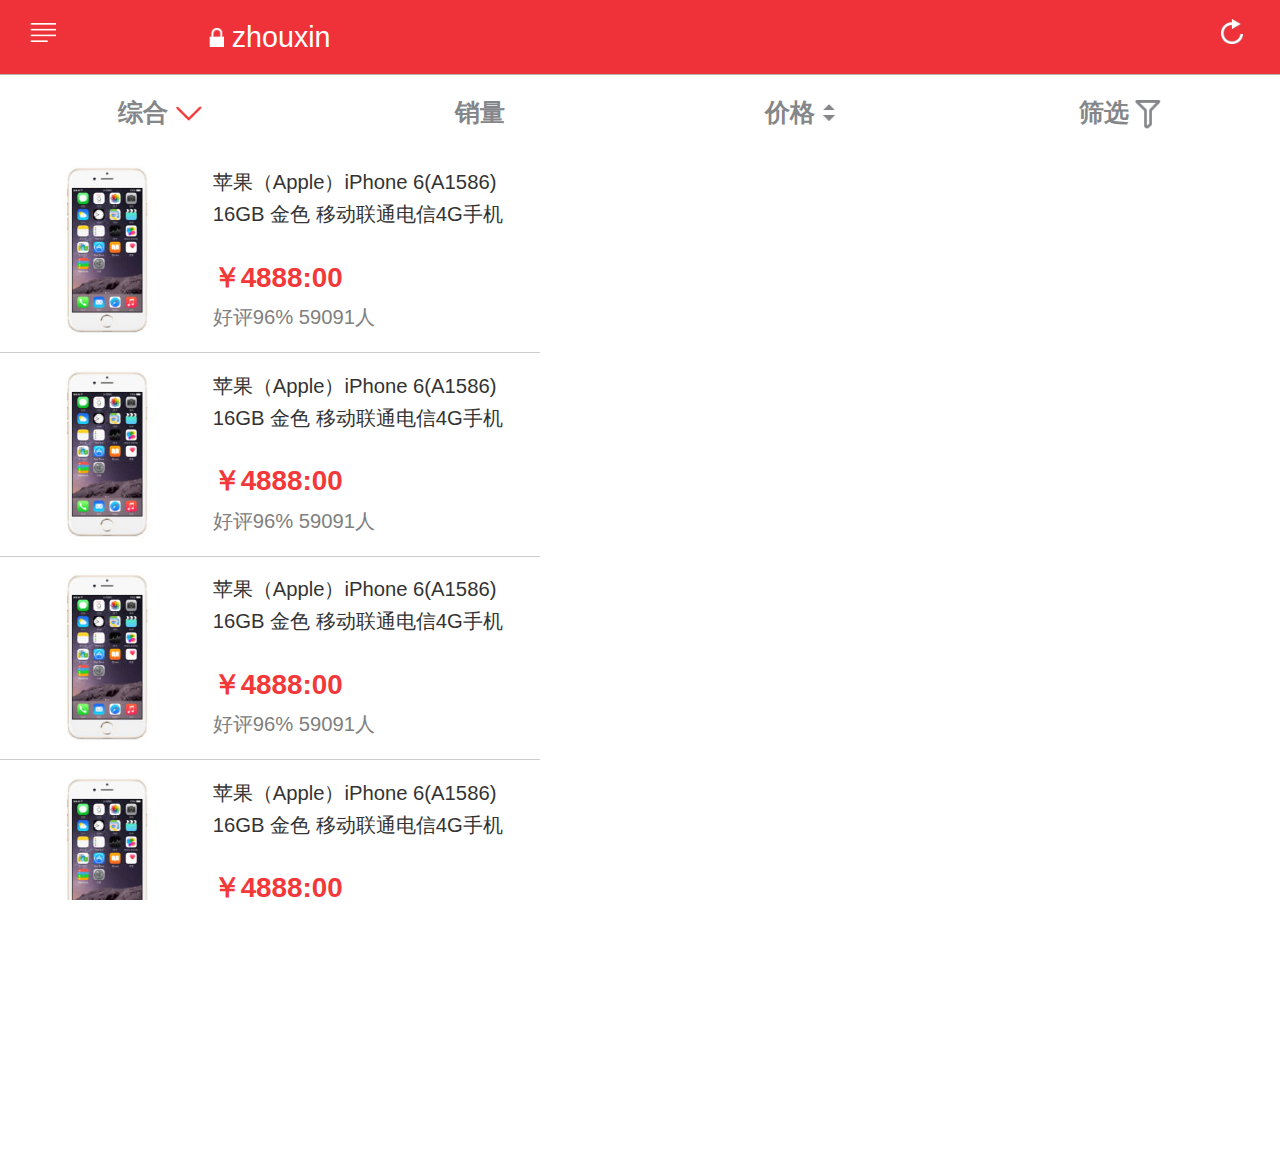
<file: index.html>
<!doctype html>
<html lang="en">
<head>
	<meta charset="UTF-8">
	<title>Document</title>
	<meta />
	<meta name="viewport" content="width=device-width,initial-scale=1,minimum-scale=1,maximum-scale=1,user-scalable=no" />
	<script type="text/javascript">
	/*
		var pixe = 1/window.devicePixelRatio;
		document.write('<meta name="viewport" content="width=device-width,initial-scale='+pixe+', minimum-scale='+pixe+', maximum-scale='+pixe+'">');
	
		var html  = document.getElementsByTagName('html')[0];
		var htmlW = html.getBoundingClientRect().width;
	
		//html.style.background = 'red';
		html.style.fontSize = htmlW/10 +'px';
	*/
			fnsrcll();
			function fnsrcll(){
				var html  = document.getElementsByTagName('html')[0];
				var htmlW = html.getBoundingClientRect().width;
				
				//html.style.width = 540+'px';
				htmlW = htmlW>540 ? 540 : htmlW;
				html.style.width = htmlW+'px';
				html.style.fontSize = htmlW/10 +'px';
			}
			window.addEventListener('resize',fnsrcll,false);  //窗口变化时调整htmlW大小
	//alert(window.screen.availWidth)
	</script>
	<link type="text/css" rel="stylesheet/less" href="css/style.less"/>
	<link rel="stylesheet" type="text/css" href="css/style.css">
	<!--<link rel="stylesheet" type="text/css" href="css/index.css">-->
</head>
<body>
	<header>
		<div  class="header_top clear">
			<div class="option_left"></div>
			<div class="suo_center"><img src="images/ion_suo.png" alt=""> zhouxin</div>
			<div class="headre_right"></div>			
		</div>
		<nav>
			<ul class="clear">
				<li class="nav_zh">综合</li>
				<li>销量</li>
				<li>价格</li>
				<li>筛选</li>
			</ul>
		</nav>
	</header>
	<ul class="main">
		<li class="clear">
			<a href="#">
				<img src="images/iphone.jpg"/>
				<section>
					<p>苹果（Apple）iPhone 6(A1586) 16GB 金色 移动联通电信4G手机</p>
					<strong>￥4888:00</strong>
					<span>好评96% 59091人</span>
				</section>
			</a>
		</li>
		<li class="clear">
			<a href="#">
				<img src="images/iphone.jpg"/>
				<section>
					<p>苹果（Apple）iPhone 6(A1586) 16GB 金色 移动联通电信4G手机</p>
					<strong>￥4888:00</strong>
					<span>好评96% 59091人</span>
				</section>
			</a>
		</li>
		<li class="clear">
			<a href="#">
				<img src="images/iphone.jpg"/>
				<section>
					<p>苹果（Apple）iPhone 6(A1586) 16GB 金色 移动联通电信4G手机</p>
					<strong>￥4888:00</strong>
					<span>好评96% 59091人</span>
				</section>
			</a>
		</li>		
		<li class="clear">
			<a href="#">
				<img src="images/iphone.jpg"/>
				<section>
					<p>苹果（Apple）iPhone 6(A1586) 16GB 金色 移动联通电信4G手机</p>
					<strong>￥4888:00</strong>
					<span>好评96% 59091人</span>
				</section>
			</a>
		</li>		
		<li class="clear">
			<a href="#">
				<img src="images/iphone.jpg"/>
				<section>
					<p>苹果（Apple）iPhone 6(A1586) 16GB 金色 移动联通电信4G手机</p>
					<strong>￥4888:00</strong>
					<span>好评96% 59091人</span>
				</section>
			</a>
		</li>		
		
	</ul>
</body>
</html>
</file>
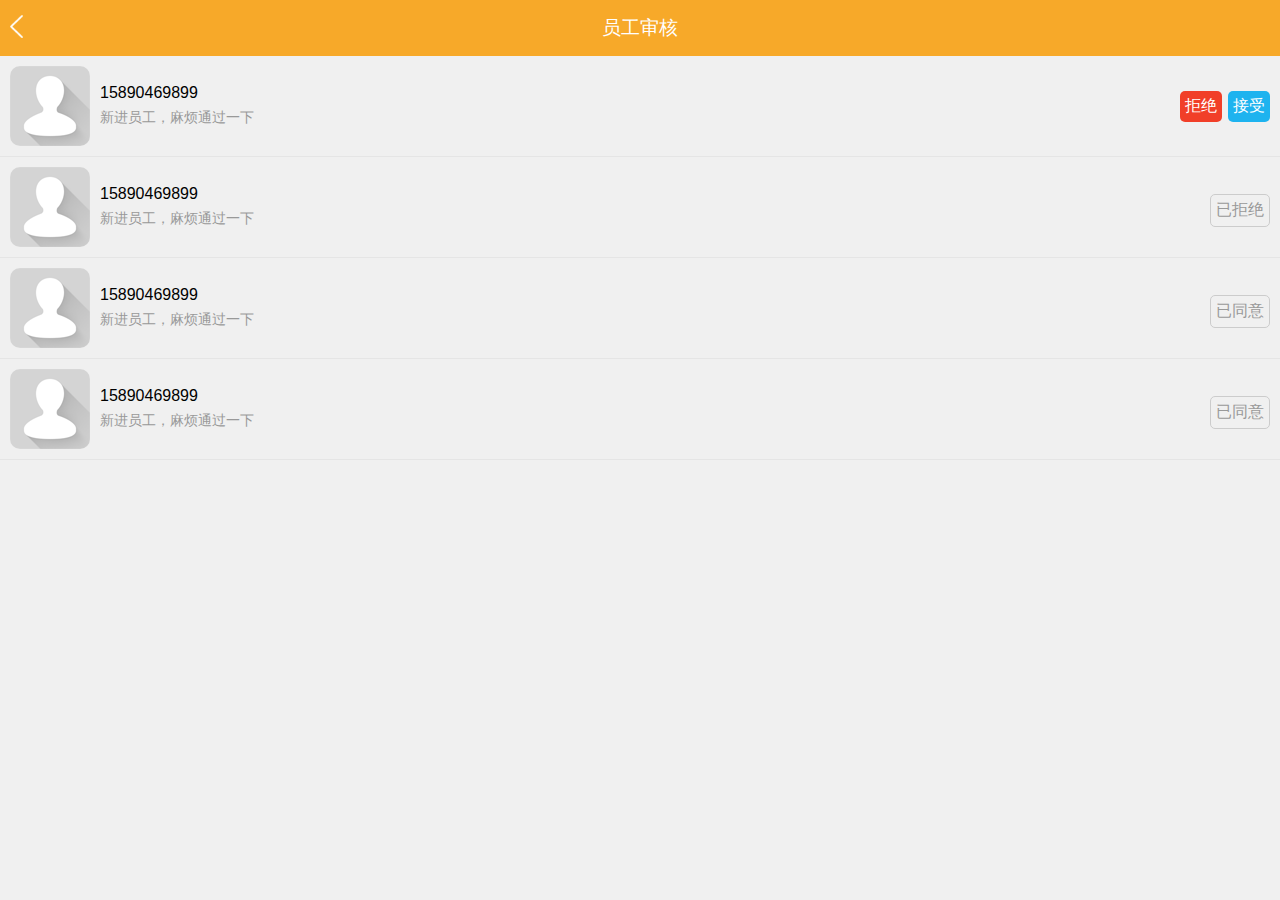
<file: company/check-member.html>
<!DOCTYPE html>
<html lang="en">
<head>
	<meta charset="UTF-8">
	<meta content="width=device-width, initial-scale=1.0, maximum-scale=1.0, minimum-scale=1.0, user-scalable=0" name="viewport" >
	<meta content="telephone=no" name="format-detection" />
	<meta content="email=no" name="format-detection" />
	<meta name="apple-mobile-web-app-capable" content="yes" />
	<title>员工审核</title>
	<link rel="stylesheet" href="css/resetcss.css">
	<link rel="stylesheet" href="css/check-member.css">
	<script src="js/jquery.js"></script>
</head>
<body>
	
	<!-- 顶栏 -->
	<div class="manage-head">
		<div class="content">
			<a class="goback" href=""></a>
			<h2>员工审核</h2>
		</div>
	</div>
	<!-- 顶栏 end-->
	<div class="nothing">暂无员工申请信息</div>
	<!-- 内容主体 -->
	<div class="member-list">
		<ul>
			<li>
				<dl>
					<dt><img src="img/head1.png" alt=""></dt>
					<dd><p>15890469899</p><span>新进员工，麻烦通过一下</span></dd>
				</dl>
				<div class="choise">
					<a class="refuse" href="javascript:;">拒绝</a>
					<a class="agree" href="javascript:;">接受</a>
				</div>
			</li>
			<li>
				<dl>
					<dt><img src="img/head1.png" alt=""></dt>
					<dd><p>15890469899</p><span>新进员工，麻烦通过一下</span></dd>
				</dl>
				<div class="checked">已拒绝</div>
			</li>
			<li>
				<dl>
					<dt><img src="img/head1.png" alt=""></dt>
					<dd><p>15890469899</p><span>新进员工，麻烦通过一下</span></dd>
				</dl>
				<div class="checked">已同意</div>
			</li>
			<li>
				<dl>
					<dt><img src="img/head1.png" alt=""></dt>
					<dd><p>15890469899</p><span>新进员工，麻烦通过一下</span></dd>
				</dl>
				<div class="checked">已同意</div>
			</li>
		</ul>
	</div>
	<!-- 内容主体 end-->
	<script>
		//返回
		$('.goback').click(function(){
			history.go(-1);
		})

		var getLis = $('.member-list').find('li');
		if(getLis.length<=0){
			// console.log(1)
			$('.nothing').show();
		}else{
			$('.nothing').hide();
		}

		//点击接收/拒绝按钮
		toChoice('.refuse');
		toChoice('.agree');
		function toChoice(obj){
			$(obj).click(function(){
				var txt = $(this).text();
				$(this).parent().html('已'+txt).removeClass('choise').addClass('checked');
			})
		}
	</script>
	
</body>
</html>
</file>
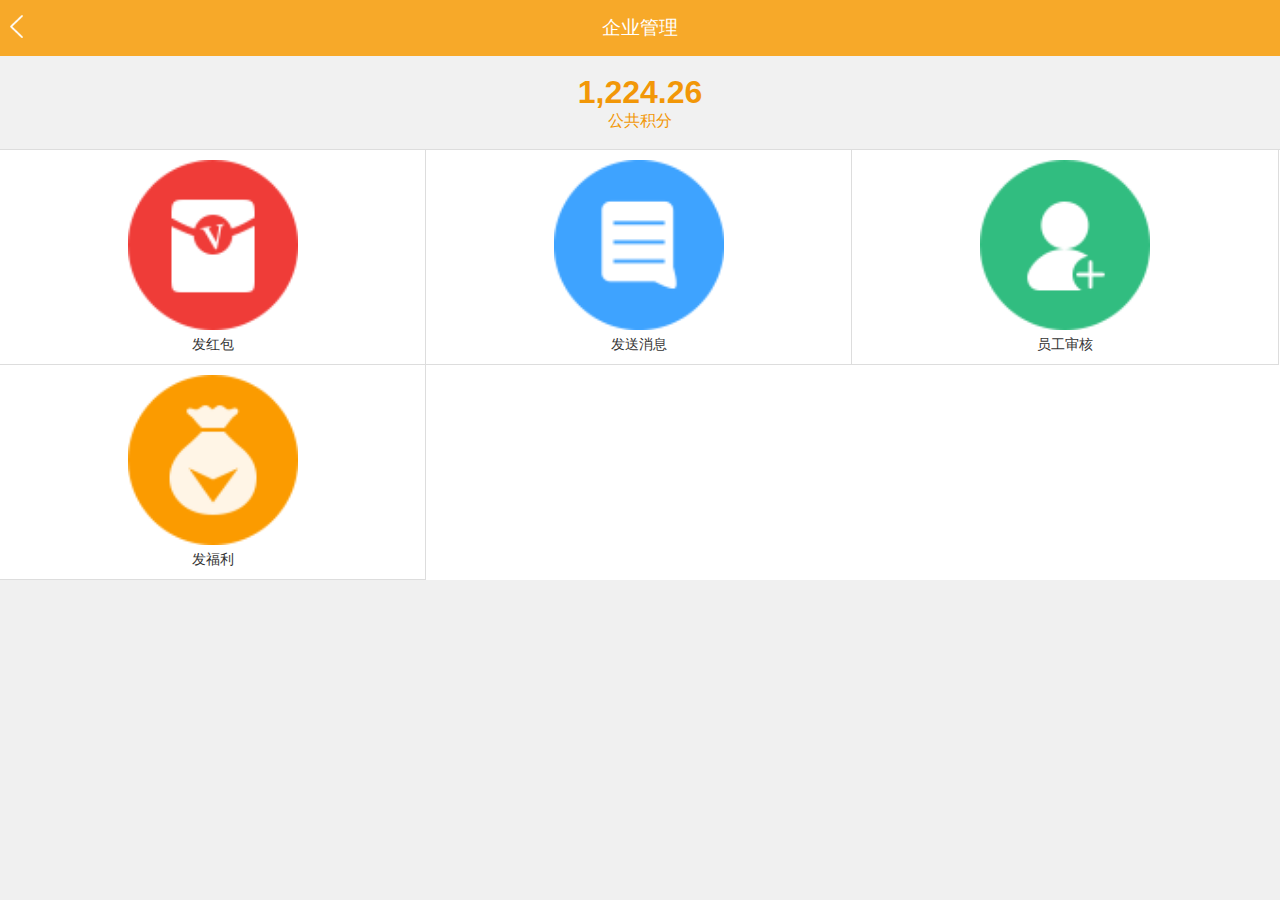
<file: company/company.html>
<!DOCTYPE html>
<html lang="en">
<head>
	<meta charset="UTF-8">
	<meta content="width=device-width, initial-scale=1.0, maximum-scale=1.0, minimum-scale=1.0, user-scalable=0" name="viewport" >
	<meta content="telephone=no" name="format-detection" />
	<meta content="email=no" name="format-detection" />
	<meta name="apple-mobile-web-app-capable" content="yes" />
	<title>企业管理</title>
	<link rel="stylesheet" href="css/resetcss.css">
	<link rel="stylesheet" href="css/company.css">
	<script src="js/jquery.js"></script>
</head>
<body>
	<!-- 顶栏 -->
	<div class="manage-head">
		<div class="content">
			<a class="goback" href="javascript:;"></a>
			<h2>企业管理</h2>
		</div>
	</div>
	<!-- 顶栏 end-->
	<!-- 内容主体 -->
	<div class="company-codes">
		<h1 id="now-code">1,244.26</h1>
		<span>公共积分</span>
	</div>
	<div class="func-list">
		<ul>
			<li><a href="send-red.html"><img src="img/send-red.png" alt=""><p>发红包</p></a></li>
			<li><a href="send-msg.html"><img src="img/send-msg.png" alt=""><p>发送消息</p></a></li>
			<li><a href="check-member.html"><img src="img/check-member.png" alt=""><p>员工审核</p></a></li>
			<li><a href="send-welfare.html"><img src="img/send-welfare.png" alt=""><p>发福利</p></a></li>
		</ul>
	</div>
	<!-- 内容主体 end-->
	<script>
		(function(){
			var num_s = "1224.26 ";
			var nowCode = document.getElementById('now-code');
			nowCode.innerHTML = parseFloat(num_s).toLocaleString();

			//返回
			$('.goback').click(function(){
				history.go(-1);
			})
		})();
	</script>
</body>
</html>
</file>
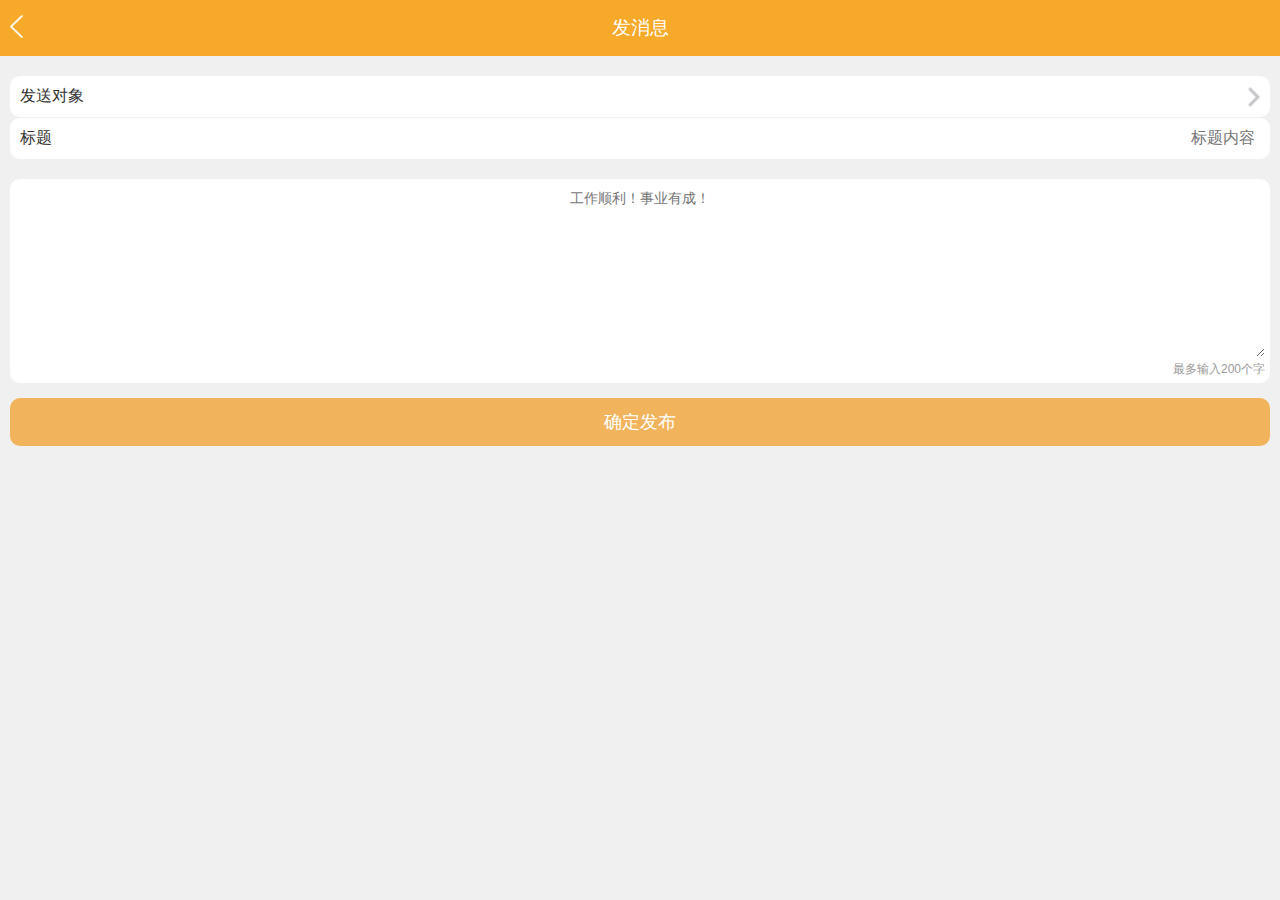
<file: company/send-msg.html>
<!DOCTYPE html>
<html lang="en">
<head>
	<meta charset="UTF-8">
	<meta content="width=device-width, initial-scale=1.0, maximum-scale=1.0, minimum-scale=1.0, user-scalable=0" name="viewport" >
	<meta content="telephone=no" name="format-detection" />
	<meta content="email=no" name="format-detection" />
	<meta name="apple-mobile-web-app-capable" content="yes" />
	<title>发消息</title>
	<link rel="stylesheet" href="css/resetcss.css">
	<link rel="stylesheet" href="css/send-red.css">
	<script src="js/jquery.js"></script>
</head>
<body>
	
	<!-- 顶栏 -->
	<div class="manage-head">
		<div class="content">
			<a class="goback" href=""></a>
			<h2>发消息</h2>
		</div>
	</div>
	<!-- 顶栏 end-->
	<!-- 内容主体 -->
	<div class="red-input">
		<div class="content">
			<div class="send-obj"><a href="select-objs.html">
				<span class="input-label">发送对象</span>
				<div class="select-cell"><p></p></div></a>
			</div>

			<div class="input-box">
				<span class="input-label">标题</span>
				<div class="input-cell"><input class="codenums" name="codenums" type="text" placeholder="标题内容"></div>
			</div><div class="warn-txt">写个标题吧！</div>

			<div class="txtare for-yellow">
				<textarea name="words" id="words" maxLength="200" placeholder="工作顺利！事业有成！"></textarea>
				<span>最多输入200个字</span>
			</div>

			<div class="btn-box">
				<button class="btn-yellow" disabled="disabled">确定发布</button>
			</div>
		</div>
	</div>
	<!-- 内容主体 end-->

	

	<!-- 发送成功 -->
	<div class="result">
		<img src="img/success.png" alt="">
		<p>发送成功！</p>
	</div>
	<!-- 发送成功 end-->
	
	<script src="js/queryUrl.js"></script>
	<script>
		//返回
		$('.goback').click(function(){
			history.go(-1);
		})
		var result = $('.result').outerWidth();
		$('.result').css('marginLeft','-'+(result/2)+'px')
		
		//获取已选择的对象
		var str = queryUrl(document.location.href,'str');
		$('.select-cell>p').text(str);

		//点击发送
		$('.btn-yellow').click(function(){
			//判断是否填写内容
			var words = $('#words');
			var objs = $('.select-cell>p');
			if(objs.text() == ''){
				alert('请选择发送对象！')
			}else if(words.val() == ''){
				alert('消息内容不能为空！')
			}else{
				$('.result').animate({
					'top':'30%'
				});
				hidefc();
			}
			
		})
		$('.codenums').blur(function(){
			isEmpty('.codenums');
		})

		$('.txtare>textarea').focus(function(){
			$('body').animate({
				'marginTop':'-30%'
			})
		});
		$('.txtare>textarea').blur(function(){
			$('body').animate({
				'marginTop':'0'
			})
		});

		function isEmpty(obj){
			if($(obj).val() == ''){
				// console.log(1)
				$(obj).parent().parent().next().show();
			}else{
				$('.btn-yellow').removeAttr('disabled').css('background','#f7a929');
				$(obj).parent().parent().next().hide();
			}
		}
		function hidefc(){
			setTimeout(function(){
				$('.result').animate({
					'top':'-120%'
				});
			},1000)
		}
	</script>
	
</body>
</html>
</file>
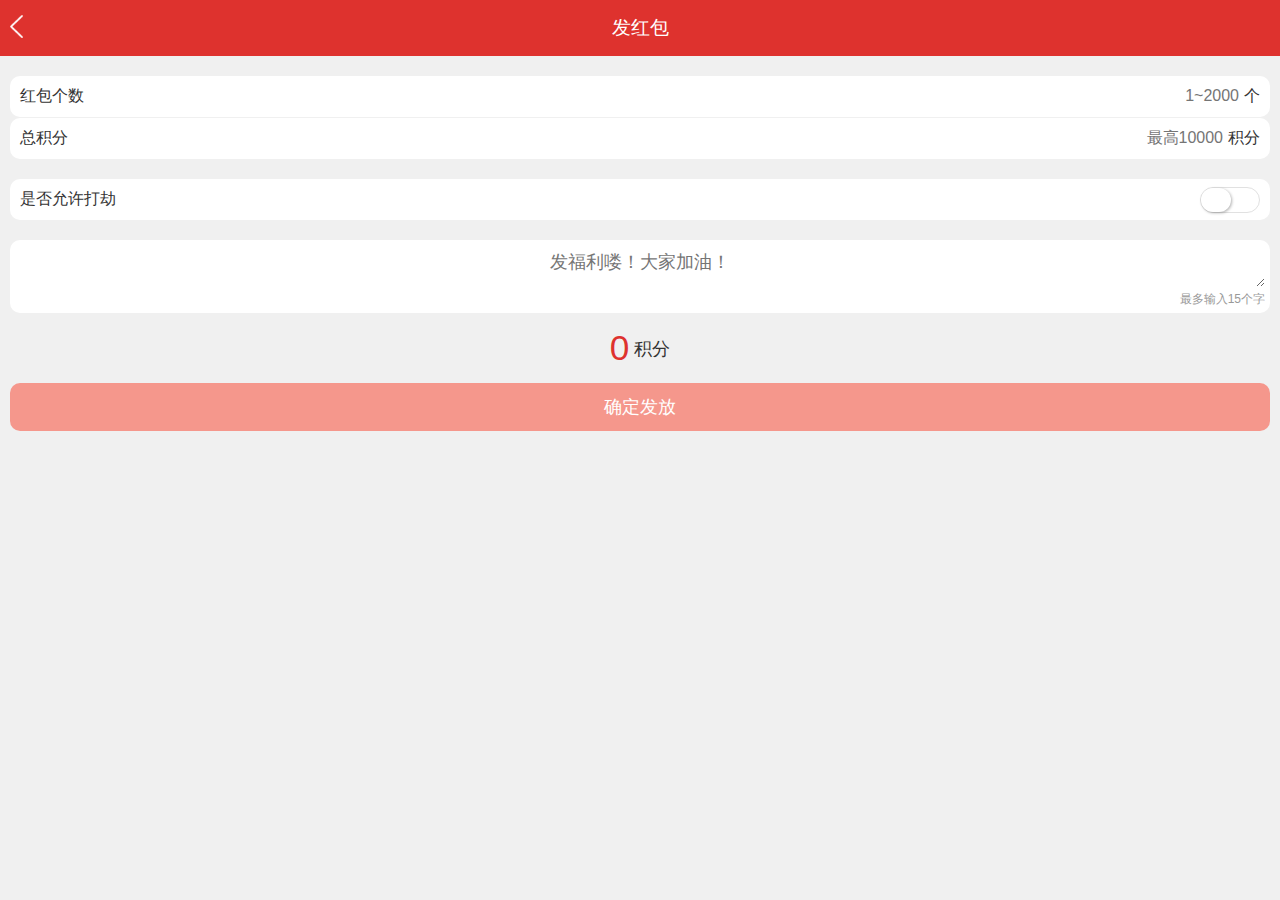
<file: company/send-red.html>
<!DOCTYPE html>
<html lang="en">
<head>
	<meta charset="UTF-8">
	<meta content="width=device-width, initial-scale=1.0, maximum-scale=1.0, minimum-scale=1.0, user-scalable=0" name="viewport" >
	<meta content="telephone=no" name="format-detection" />
	<meta content="email=no" name="format-detection" />
	<meta name="apple-mobile-web-app-capable" content="yes" />
	<title>发红包</title>
	<link rel="stylesheet" href="css/resetcss.css">
	<link rel="stylesheet" href="css/send-red.css">
	<script src="js/jquery.js"></script>
	<script src="js/send-red.js"></script>
</head>
<body>
	<!-- 顶栏 -->
	<div class="red-head">
		<div class="content">
			<a class="goback" href=""></a>
			<h2>发红包</h2>
		</div>
	</div>
	<!-- 顶栏 end-->
	<!-- 内容主体 -->
	<div class="red-input">
		<div class="content">
			<div class="input-box">
				<span class="input-label">红包个数</span>
				<div class="input-cell"><input class="rednums" name="rednums" type="tel" placeholder="1~2000"><span>个</span></div>
			</div><div class="warn-txt">只能是数字哦！</div>

			<div class="input-box">
				<span class="input-label">总积分</span>
				<div class="input-cell"><input class="codenums" name="codenums" type="tel" placeholder="最高10000"><span>积分</span></div>
			</div><div class="warn-txt">只能是数字哦！</div>

			<div class="input-box judge">
				<span class="input-label">是否允许打劫</span>
				<div class="slide-box"><div class="slide-btn"><i></i></div></div>
			</div>

			<div class="input-box robnum">
				<div class="content">
					<span class="input-label">打劫次数</span>
					<div class="input-cell"><input class="robnums" type="tel" placeholder="10~100"><span>次</span></div>
				</div><div class="warn-txt">只能是数字哦！</div>
			</div>

			<div class="txtare">
				<textarea name="words" maxLength="15" placeholder="发福利喽！大家加油！"></textarea>
				<span>最多输入15个字</span>
			</div>

			<div class="code-number"><i>0</i>积分</div>
			<div class="btn-box">
				<button class="btn-red" disabled="disabled">确定发放</button>
			</div>
		</div>
	</div>
	<!-- 内容主体 end-->

	<!-- 输入密码弹窗 -->
	<div id="keyboard">
		<p>请输入支付密码</p>
		<span>发福利</span>
		<div id="money"></div>
		<div class="passWord">
			<div class="putin"><input name="psdw" id="pws" maxlength="6" onkeyup="return false" type="tel"></div>
			<ul class="lines">
				<li></li>
				<li></li>
				<li></li>
				<li></li>
				<li></li>
				<li></li>
			</ul>
		</div>
		<span class="wrong">密码输入不正确！</span>
	</div>
	<div class="layer"></div>
	<!-- 输入密码弹窗 end-->
	<!-- 设置密码弹窗 -->
	<div id="setKey">
		<p>设置支付密码</p>
		<span>请输入支付密码</span>
		<div id="set" class="passWord">
			<div class="putin"><input name="psdw" id="pws1" maxlength="6" onkeyup="return false" type="tel"></div>
			<ul class="lines1">
				<li></li>
				<li></li>
				<li></li>
				<li></li>
				<li></li>
				<li></li>
			</ul>
		</div>
		<span>请再次输入密码</span>
		<div id="sets" class="passWord">
			<div class="putin"><input name="psdw" id="pws2" maxlength="6" onkeyup="return false" type="tel"></div>
			<ul class="lines2">
				<li></li>
				<li></li>
				<li></li>
				<li></li>
				<li></li>
				<li></li>
			</ul>
		</div>
		<span class="wrong">密码输入不正确！</span>
	</div>
	<!-- 设置密码弹窗 end-->

	<!-- 发送成功 -->
	<div class="result">
		<img src="img/success.png" alt="">
		<p>发送成功！</p>
	</div>
	<!-- 发送成功 end-->

	<script>
		//返回
		$('.goback').click(function(){
			history.go(-1);
		});
		//输入密码弹窗
		var keyboard = $('#keyboard').outerWidth();
		$('#keyboard,#setKey').css('marginLeft','-'+(keyboard/2)+'px');

		var result = $('.result').outerWidth();
		$('.result').css('marginLeft','-'+(result/2)+'px')


		var pwData = '';//设置的密码
		
		var wrg = $('.wrong');//密码输入错误提示


		//点击输入密码触发input
		$('#keyboard').find('.lines').click(function(){
			wrg.hide();
			$('#keyboard').find('#pws').val('').focus();//获取焦点
			getValue('#keyboard','#pws');//调用函数
			
		});

		//点击设置密码
		$('#set').find('.lines1').click(function(){
			wrg.hide();
			$('#set').find('#pws1').val('').focus();//获取焦点
			getValue('#set','#pws1');//调用函数
		});
		$('#sets').find('.lines2').click(function(){
			wrg.hide();
			$('#sets').find('#pws2').val('').focus();//获取焦点
			getValue('#sets','#pws2');//调用函数
		});

		function getValue(id,obj){
			var pws = $(id).find(obj);
			var lis = $(id).find('li');
			var timer = setInterval(function(){
				var pwLength = pws.val().length;//input长度
				// console.log(pws.val())
				if(pwLength == 0){
					lis.empty();
				}
				if(pwLength >0 && pwLength <= 6){
					addI(pwLength,lis);
				}
				// console.log(1);
			},100);
			
			$('#keyboard').find('#pws').blur(function(){
				clearInterval(timer);
			})

			
			$('#sets').find('#pws2').blur(function(){
				clearInterval(timer);
			})

		}

		$('#keyboard').find('#pws').blur(function(){
			
			var nowLen = $('#keyboard').find('#pws').val().length;
			var nowVal = $('#keyboard').find('#pws').val();
			// console.log(nowVal)
			if(nowVal == parseInt(pwData) && nowLen == 6){
				//密码输入正确后提示
				$('#keyboard').animate({
					'left':'-200%'
				});
				$('.result').animate({
					'top':'30%'
				});
				hidefc();
				$('#keyboard').find('li').empty();
			}else{
				//密码输入错误提示
				wrg.show();
				$('#pws').val('');
				$('#keyboard').find('li').empty();
			}
		})

		
		$('#sets').find('#pws2').blur(function(){
			
			var setVal = $('#set').find('#pws1').val();
			var setsVal = $('#sets').find('#pws2').val();
			if(setVal == setsVal && setVal.length == 6 && setsVal.length == 6){
				pwData = setsVal;//输入的密码值赋值给pwData
				$('#setKey').animate({
					'left':'-200%'
				});
				$('#keyboard').animate({
					'left':'50%'
				});
			}else if(setsVal != setVal){
				wrg.show();
			}
		})

		function addI(obj,lis){
			var newI = $('<i>');
			lis.empty();
			for(var i=0;i<obj;i++){
				lis.eq(i).append(newI.clone());
			}
		}

		function hidefc(){
			setTimeout(function(){
				$('.result').animate({
					'top':'-120%'
				});
				$('.layer').hide();
			},1000)
		}

	</script>
	
</body>
</html>
</file>
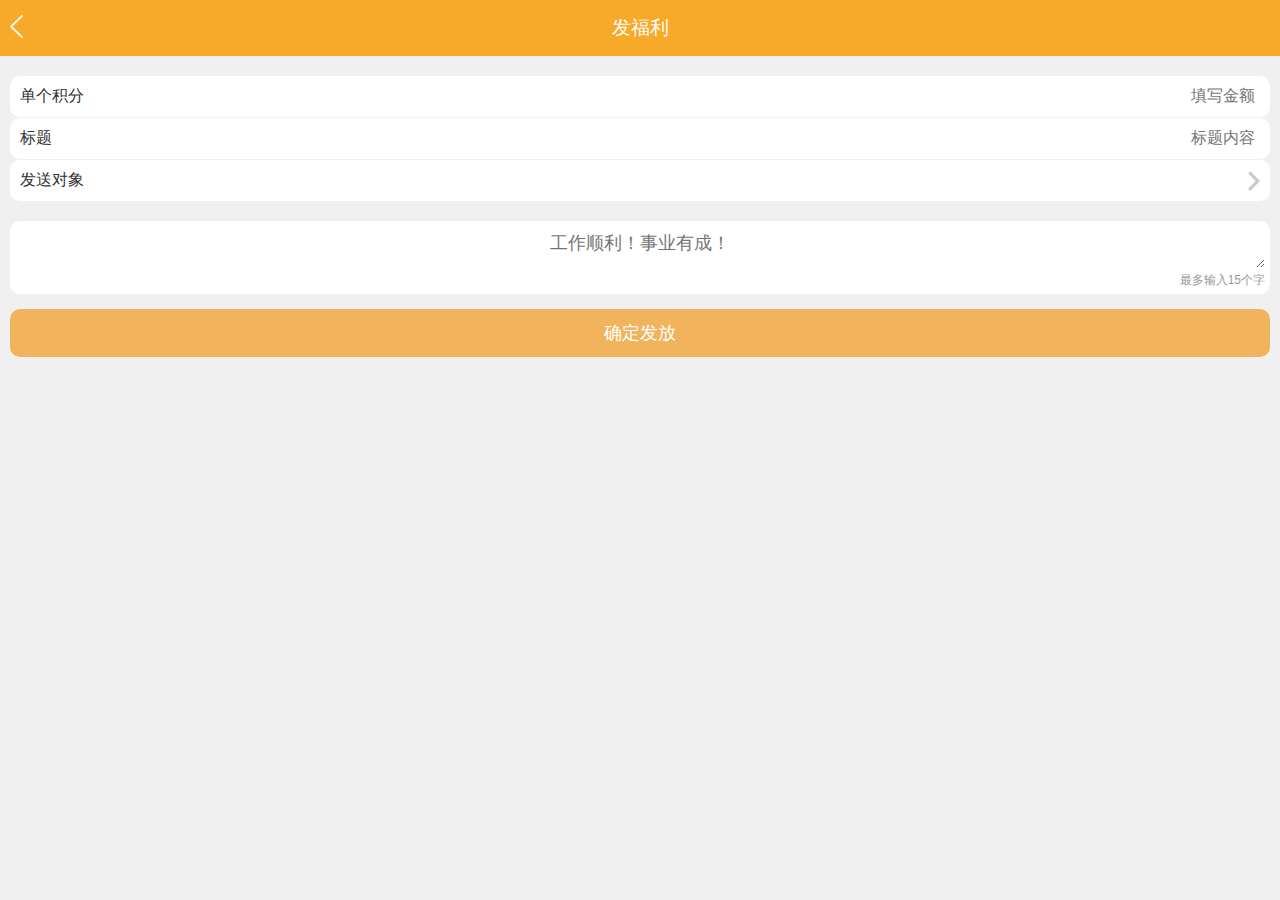
<file: company/send-welfare.html>
<!DOCTYPE html>
<html lang="en">
<head>
	<meta charset="UTF-8">
	<meta content="width=device-width, initial-scale=1.0, maximum-scale=1.0, minimum-scale=1.0, user-scalable=0" name="viewport" >
	<meta content="telephone=no" name="format-detection" />
	<meta content="email=no" name="format-detection" />
	<meta name="apple-mobile-web-app-capable" content="yes" />
	<title>发福利</title>
	<link rel="stylesheet" href="css/resetcss.css">
	<link rel="stylesheet" href="css/send-red.css">
	<script src="js/jquery.js"></script>
</head>
<body>
	
	<!-- 顶栏 -->
	<div class="manage-head">
		<div class="content">
			<a class="goback" href=""></a>
			<h2>发福利</h2>
		</div>
	</div>
	<!-- 顶栏 end-->
	<!-- 内容主体 -->
	<div class="red-input">
		<div class="content">
			<div class="input-box">
				<span class="input-label">单个积分</span>
				<div class="input-cell"><input class="rednums" name="rednums" type="tel" placeholder="填写金额"></div>
			</div><div class="warn-txt">只能是数字哦！</div>

			<div class="input-box">
				<span class="input-label">标题</span>
				<div class="input-cell"><input class="codenums" name="codenums" type="text" placeholder="标题内容"></div>
			</div>

			<div class="send-obj"><a href="select-obj.html">
				<span class="input-label">发送对象</span>
				<div class="select-cell"><p></p></div></a>
			</div>


			<div class="txtare for-yellow">
				<textarea name="words" maxLength="15" placeholder="工作顺利！事业有成！"></textarea>
				<span>最多输入15个字</span>
			</div>

			<div class="btn-box">
				<button class="btn-yellow" disabled="disabled">确定发放</button>
			</div>
		</div>
	</div>
	<!-- 内容主体 end-->

	<!-- 输入密码弹窗 -->
	<div id="keyboard">
		<p>请输入支付密码</p>
		<span>发福利</span>
		<div id="money"></div>
		<div class="passWord">
			<div class="putin"><input name="psdw" id="pws" maxlength="6" onkeyup="return false" type="tel"></div>
			<ul class="lines">
				<li></li>
				<li></li>
				<li></li>
				<li></li>
				<li></li>
				<li></li>
			</ul>
		</div>
		<span class="wrong">密码输入不正确！</span>
	</div>
	<div class="layer"></div>
	<!-- 输入密码弹窗 end-->
	<!-- 设置密码弹窗 -->
	<div id="setKey">
		<p>设置支付密码</p>
		<span>请输入支付密码</span>
		<div id="set" class="passWord">
			<div class="putin"><input name="psdw" id="pws1" maxlength="6" onkeyup="return false" type="tel"></div>
			<ul class="lines1">
				<li></li>
				<li></li>
				<li></li>
				<li></li>
				<li></li>
				<li></li>
			</ul>
		</div>
		<span>请再次输入密码</span>
		<div id="sets" class="passWord">
			<div class="putin"><input name="psdw" id="pws2" maxlength="6" onkeyup="return false" type="tel"></div>
			<ul class="lines2">
				<li></li>
				<li></li>
				<li></li>
				<li></li>
				<li></li>
				<li></li>
			</ul>
		</div>
		<span class="wrong">密码输入不正确！</span>
	</div>
	<!-- 设置密码弹窗 end-->

	<!-- 发送成功 -->
	<div class="result">
		<img src="img/success.png" alt="">
		<p>发送成功！</p>
	</div>
	<!-- 发送成功 end-->
	
	<script src="js/queryUrl.js"></script>
	<script>
		//返回
		$('.goback').click(function(){
			history.go(-1);
		})
		
		//获取已选择的对象
		var str = queryUrl(document.location.href,'str');
		$('.select-cell>p').text(str);

		var reg=/^[-+]?\d*$/;//判断是否为整数
		//检查输入内容
		checkNum('.rednums');
		function checkNum(id){
			$(id).blur(function(){
				if(!reg.test($(this).val())){
					$(this).parent().parent().next().show();
				}else{
					$(this).parent().parent().next().hide();
				}
			})
		}
		//控制按钮属性
		$('.codenums,.rednums').blur(function(){
			if($('.codenums').val()=='' || $('.rednums').val()==''){
				$('.btn-yellow').css('background','#f1b35c').attr('disabled','disabled');
			}
			if($('.rednums').val()!='' && $('.codenums').val()!='' && $('.select-cell').text()!=''){
				$('.btn-yellow').css('background','#fca428').removeAttr('disabled');
			}
		})
		//点击发送
		$('.btn-yellow').click(function(){
			console.log(1)
			//判断是否有支付密码
			if(pwData == ''){
				$('#setKey').animate({
					'left':'50%'
				});
				$('.layer').show();
			}
			if(pwData != ''){
				$('#keyboard').animate({
					'left':'50%'
				});
				$('.layer').show();
			}
		})

		$('.txtare>textarea').focus(function(){
			$('body').animate({
				'marginTop':'-30%'
			})
		});
		$('.txtare>textarea').blur(function(){
			$('body').animate({
				'marginTop':'0'
			})
		});
		
		//输入密码弹窗
		var keyboard = $('#keyboard').outerWidth();
		$('#keyboard,#setKey').css('marginLeft','-'+(keyboard/2)+'px');

		var result = $('.result').outerWidth();
		$('.result').css('marginLeft','-'+(result/2)+'px')


		var pwData = '';//设置的密码
		
		var wrg = $('.wrong');//密码输入错误提示


		//点击输入密码触发input
		$('#keyboard').find('.lines').click(function(){
			wrg.hide();
			$('#keyboard').find('#pws').val('').focus();//获取焦点
			getValue('#keyboard','#pws');//调用函数
			
		});

		//点击设置密码
		$('#set').find('.lines1').click(function(){
			wrg.hide();
			$('#set').find('#pws1').val('').focus();//获取焦点
			getValue('#set','#pws1');//调用函数
		});
		$('#sets').find('.lines2').click(function(){
			wrg.hide();
			$('#sets').find('#pws2').val('').focus();//获取焦点
			getValue('#sets','#pws2');//调用函数
		});

		function getValue(id,obj){
			var pws = $(id).find(obj);
			var lis = $(id).find('li');
			var timer = setInterval(function(){
				var pwLength = pws.val().length;//input长度
				// console.log(pws.val())
				if(pwLength == 0){
					lis.empty();
				}
				if(pwLength >0 && pwLength <= 6){
					addI(pwLength,lis);
				}
				// console.log(1);
			},100);
			
			$('#keyboard').find('#pws').blur(function(){
				clearInterval(timer);
			})

			
			$('#sets').find('#pws2').blur(function(){
				clearInterval(timer);
			})

		}

		$('#keyboard').find('#pws').blur(function(){
			
			var nowLen = $('#keyboard').find('#pws').val().length;
			var nowVal = $('#keyboard').find('#pws').val();
			// console.log(nowVal)
			if(nowVal == parseInt(pwData) && nowLen == 6){
				//密码输入正确后提示
				$('#keyboard').animate({
					'left':'-200%'
				});
				$('.result').animate({
					'top':'30%'
				});
				hidefc();
				$('#keyboard').find('li').empty();
			}else{
				//密码输入错误提示
				wrg.show();
				$('#pws').val('');
				$('#keyboard').find('li').empty();
			}
		})

		
		$('#sets').find('#pws2').blur(function(){
			
			var setVal = $('#set').find('#pws1').val();
			var setsVal = $('#sets').find('#pws2').val();
			if(setVal == setsVal && setVal.length == 6 && setsVal.length == 6){
				pwData = setsVal;//输入的密码值赋值给pwData
				$('#setKey').animate({
					'left':'-200%'
				});
				$('#keyboard').animate({
					'left':'50%'
				});
			}else if(setsVal != setVal){
				wrg.show();
			}
		})

		function addI(obj,lis){
			var newI = $('<i>');
			lis.empty();
			for(var i=0;i<obj;i++){
				lis.eq(i).append(newI.clone());
			}
		}

		function hidefc(){
			setTimeout(function(){
				$('.result').animate({
					'top':'-120%'
				});
				$('.layer').hide();
			},1000)
		}

	</script>
	
</body>
</html>
</file>
<file: css/style.css>
* {
  margin: 0;
  padding: 0;
}
.clear:after {
  content: "";
  height: 0;
  visibility: hidden;
  display: block;
  clear: both;
}
html {
  height: 100%;
  width: 100%;
  overflow: hidden;
}
body {
  width: 100%;
  height: 100%;
  overflow: auto;
  font-size: 0.375rem;
  font-family: Arial, Helvetica, STHeiTi, sans-serif;
}
a {
  text-decoration: none;
}
ul,
ol {
  list-style: none;
}
header {
  width: 100%;
  position: fixed;
  top: 0;
  left: 0;
}
header .header_top {
  height: 1.375rem;
  background-color: #ef3239;
}
header .header_top .option_left {
  background: url(../images/ion_option.png) no-repeat 0.5625rem 0.421875rem;
  width: 1.375rem;
  height: 1.375rem;
  background-size: 0.484375rem 0.359375rem;
  float: left;
}
header .header_top .suo_center {
  float: left;
  font-size: 0.53125rem;
  width: 7.25rem;
  box-sizing: border-box;
  height: 1.375rem;
  line-height: 1.375rem;
  color: #fff;
  text-align: center;
}
header .header_top .suo_center img {
  width: 0.265625rem;
  height: 0.34375rem;
}
header .header_top .headre_right {
  background: url(../images/ion_sx.png) no-repeat 0.28125rem 0.34375rem;
  background-size: 0.40625rem 0.46875rem;
  width: 1.375rem;
  height: 1.375rem;
  float: right;
}
header nav {
  border-top: 1px solid #b2b2b2;
  height: 1.375rem;
  line-height: 1.375rem;
  background: #FFFFFF;
}
header nav ul li {
  height: 1.375rem;
  float: left;
  width: 25%;
  text-align: center;
  font-size: 0.46875rem;
  color: #848689;
  font-weight: bold;
  font-family: PingFangSC-Regular, Helvetica, "Droid Sans", Arial, sans-serif;
  vertical-align: middle;
}
header nav ul li:nth-child(1):after {
  content: '';
  background: url(../images/ion_xl.png) no-repeat;
  width: 0.484375rem;
  height: 0.28125rem;
  display: inline-block;
  background-size: 0.484375rem 0.28125rem;
  margin-left: 0.15625rem;
}
header nav ul li:nth-child(3):after {
  content: '';
  background: url(../images/ion_iphone_tb.png) no-repeat;
  width: 0.21875rem;
  height: 0.3125rem;
  display: inline-block;
  background-size: 0.21875rem 0.3125rem;
  margin-left: 0.15625rem;
}
header nav ul li:nth-child(4):after {
  content: '';
  background: url(../images/ion_shaix.png) no-repeat;
  width: 0.484375rem;
  height: 0.53125rem;
  display: inline-block;
  background-size: 0.484375rem 0.53125rem;
  margin-left: 0.125rem;
  vertical-align: middle;
}
.main {
  margin-top: 2.75rem;
  width: 100%;
}
.main li {
  border-top: 1px solid #ccc;
  padding: 0.3125rem 0;
}
.main li a img {
  width: 3.125rem;
  height: 3.125rem;
  float: left;
  margin-left: 0.421875rem;
}
.main li a section {
  float: left;
  width: 5.6875rem;
  margin-left: 0.390625rem;
  font-size: 0.375rem;
}
.main li a section p {
  color: #333333;
  line-height: 0.59375rem;
  margin-bottom: 0.453125rem;
}
.main li a section strong {
  color: #f23838;
  line-height: 0.859375rem;
  font-size: 0.515625rem;
}
.main li a section span {
  display: block;
  color: #808080;
  line-height: 0.859375rem;
  line-height: 0.609375rem;
}
/*# sourceMappingURL=style.css.map */
</file>
<file: css/index.css>
*{margin:0;padding:0;}
.clear:after{content:"";height: 0;visibility:hidden;display:block;clear: both;}
header{
	width:100%;height: 1.375rem;background-color:#ef3239;position:fixed;top:0;left:0;
}
header .option_left{background: url(../images/ion_option.png) no-repeat 0.5625rem 0.421875rem;width:1.375rem;height: 1.375rem;
	background-size:0.484375rem 0.359375rem;float: left;
}
header .suo_center{float: left;font-size: 0.53125rem;width: 7.25rem;
	box-sizing:border-box;height: 1.375rem;line-height: 1.375rem;
	color: #fff;text-align: center;
}
header .suo_center img{

	 width:0.265625rem;height:0.34375rem;
}
header .headre_right{background: url(../images/ion_sx.png) no-repeat 0.28125rem 0.34375rem;background-size:0.40625rem 0.46875rem; ;width:1.375rem;height: 1.375rem;float: right;}
</file>
<file: company/css/check-member.css>
/* 员工申请 */
.nothing{
	position: absolute;
	top: 30%;
	left: 0;
	width: 100%;
	color:#ccc;
	text-align: center;
	display: none;
}
.member-list li{
	position: relative;
	padding: 10px;
	border-bottom: 1px solid #e5e5e5;
}
.member-list dl{
	display: table;
}
.member-list dt,
.member-list dd{
	display: table-cell;
	vertical-align: middle;
}
.member-list dt{
	width: 15%;
}
.member-list dt>img{
	width: 100%;
	border-radius: 10px;
}
.member-list dd{
	padding-left: 10px;
}
.member-list dd>span{
	width: 70%;
	display: block;
	padding-top: 6px;
	color: #999;
	font-size: 0.9em;
	white-space: nowrap;
	text-overflow: ellipsis;
	overflow: hidden;
}
.checked{
	margin-top: -13px;
	padding: 5px;
	border: 1px solid #ccc;
	border-radius: 5px;
}
.checked,
.choise{
	position: absolute;
	right: 10px;
	top: 50%;
	color: #999
}
.choise{
	margin-top: -15px;
}
.choise>a{
	display: inline-block;
	padding: 5px;
	border-radius: 5px;
	color: #fff;
}
.choise>a.refuse{
	margin-right: 2px;
	background: #f13f28;
}
.choise>a.agree{
	background: #1eb3ef;
}
</file>
<file: company/css/company.css>
/* 企业管理 */

.company-codes{
	color: #f29708;
	padding: 1.1em 0;
	text-align: center;
	background: #f1f1f1;
	border-bottom: 1px solid #ddd;
}
.company-codes>h1{
	font-size: 2em;
	font-weight: bold;
}
.company-codes>span{
	font-size: 1em;
}
.func-list{
	font-size: 1em;
	background: #fff;
	overflow: hidden;
}
.func-list li{
	width: 33.3%;
	padding: 10px 0;
	text-align: center;
	border-right: 1px solid #ddd;
	border-bottom: 1px solid #ddd;
	float: left;
}
.func-list li>a{
	display: block;
}
.func-list li img{
	width: 40%;
	margin: 0 auto;
}
.func-list li p{
	font-size: 0.9em;
	margin-top: 5px;
}
</file>
<file: company/css/send-red.css>
/* 发福利 */
/* 发红包 */
.red-input{
	margin-top: 20px;
	padding: 0 10px;
	color: #333;
}
.input-box input{
	border:none;
	font-size: 1em;
	text-align: right;
}
.input-box{
	width: 100%;
	margin-top: 1px;
	display: table;
	padding: 10px;
	border-radius: 10px;
	background: #fff;
}
.send-obj{
	margin-top: 1px;
	padding: 10px;
	border-radius: 10px;
	background: #fff;
}
.send-obj>a{
	width: 100%;
	display: table;
}
.select-cell{
	text-align: right;
	background: url(../img/arrow_r.png) no-repeat right center;
	background-size: auto 20px;
}
.select-cell>p{
	width: 90%;
	text-overflow:ellipsis;
	white-space:nowrap;
	overflow: hidden;
}
.input-label,
.input-cell,
.select-cell{
	display: table-cell;
	white-space: nowrap;
}
.input-label{
	width: 30%;
}
.input-cell{
	width: 70%;
	text-align: right;
}
.input-cell>input{
	margin-right: 5px;
	width: 70%;
}
.judge{
	margin-top: 20px;
}
.judge .input-label{
	width: 50%;
}
.slide-box{
	position: relative;
	width: 50%;
	display: table-cell;
}
.slide-btn{
	position: absolute;
	right: 0;
	top: -2px;
	width: 60px;
	height: 26px;
	background: #fff;
	border: 1px solid #e1e1e1;
	border-radius: 1.6em;
}
.slide-btn>i{
	display: block;
	width: 30px;
	height: 24px;
	background: #fff;
	border-radius: 1.6em;
	/*border: 1px solid #d9d9d9;*/
	box-shadow: 1px 1px 3px rgba(0,0,0,.3);
}
.robnum{
	display: none;
}
.robnum .content{
	width: 100%;
	display: table;
}
.robnum .warn-txt{
	margin-top: 5px;
}
.warn-txt{
	display: none;
	text-align: right;
	font-size: 0.75em;
	color:red;
}
.txtare{
	position: relative;
	margin-top: 20px;
	padding: 5px;
	border-radius: 10px;
	background: #fff;
}
#words{
	font-size: 0.9em;
	height: 12em;
}
.txtare>textarea{
	padding: 5px;
	width: 100%;
	height: 2.4em;
	font-size: 1.1em;
	text-align: center;
	color: #333;
}
.txtare>span{
	display: block;
	text-align: right;
	font-size: 0.75em;
	color: #999;
}

.code-number{
	margin-top: 15px;
	width: 100%;
	font-size: 1.1em;
	text-align: center;
}
.code-number>i{
	padding-right: 5px;
	font-style: normal;
	color: #de322e;
	font-size: 2em;
	vertical-align: sub;
}

.btn-box{
	margin-top: 15px;
	padding-bottom: 30px;
}
.btn-box>button{
	width: 100%;
	color: #fff;
	padding: 12px 0;
	text-align: center;
	font-size: 1.1em;
	border: 0;
	border-radius: 10px;
}
.btn-yellow{
	background: #f1b35c;
}
.btn-red{
	background: #f5978c;
}
/* 输入密码 */
.layer{
	position: absolute;
	top: 0;
	left: 0;
	width: 100%;
	height: 100%;
	display: none;
	background: rgba(0,0,0,.3);
}
#keyboard{
	position: absolute;
	left: -100%;
	top: 30%;
	width: 80%;
	margin: 0 auto;
	text-align: center;
	font-size: 16px;
	padding: 10px;
	background: #fff;
	border-radius: 10px;
	z-index: 8;
}
#keyboard p{
	padding-bottom: 10px;
	border-bottom: 1px solid #999;
}
#keyboard span{
	display: block;
	margin: 10px 0;
	font-size: 14px;
}
#money{
	font-size: 20px;
}
#keyboard .passWord{
	position: relative;
	margin: 10px auto;
	width: 90%;
}
#keyboard .passWord .putin{
	width: 100%;
	height: 36px;
}
#keyboard .passWord input{
	width: 100%;
}
#keyboard .passWord ul{
	position: absolute;
	top: 0;
	left: 0;
	width: 100%;
	display: table;
	border-width: 1px 0 1px 1px;
	border-style: solid;
	border-color: #e5e5e5;
	background: #fff;
	z-index: 9;
}
#keyboard .passWord li{
	text-align: center;
	font-size: 22px;
	width: 16.6%;
	height: 36px;
	display: table-cell;
	border-right:1px solid #e5e5e5;
}
#keyboard .passWord li i{
	display: block;
	width: 10px;
	height: 10px;
	background: #000;
	border-radius: 50%;
	margin: 13px auto;
}
#keyboard .wrong,
#setKey .wrong{
	display: none;
	color: red;
}
/* 设置密码 */
#setKey{
	position: absolute;
	left: -120%;
	top: 30%;
	width: 80%;
	margin: 0 auto;
	text-align: center;
	font-size: 16px;
	padding: 10px;
	background: #fff;
	border-radius: 10px;
	z-index: 8;
}
#setKey p{
	padding-bottom: 10px;
	margin-bottom: 20px;
	border-bottom: 1px solid #999;
}
#setKey span{
	padding-left: 10px;
	display: block;
	text-align: left;
	font-size: 14px;
	color: #999;
}
#setKey .passWord{
	position: relative;
	margin: 10px auto;
	width: 90%;
}
#setKey .passWord .putin{
	width: 100%;
	height: 36px;
}
#setKey .passWord input{
	width: 100%;
}
#setKey .passWord ul{
	position: absolute;
	top: 0;
	left: 0;
	width: 100%;
	display: table;
	border-width: 1px 0 1px 1px;
	border-style: solid;
	border-color: #e5e5e5;
	background: #fff;
	z-index: 9;
}
#setKey .passWord li{
	text-align: center;
	font-size: 22px;
	width: 16.6%;
	height: 36px;
	display: table-cell;
	border-right:1px solid #e5e5e5;
}
#setKey .passWord li i{
	display: block;
	width: 10px;
	height: 10px;
	background: #000;
	border-radius: 50%;
	margin: 13px auto;
}

.result{
	position: absolute;
	left: 50%;
	top: -120%;
	width: 40%;
	padding: 15px 0;
	text-align: center;
	color: #fff;
	font-size: 0.9em;
	background: rgba(0,0,0,.5);
	border-radius: 10px;
	z-index: 9;
}
.result img{
	width: 30%;
	margin: 0 auto;
}
.result p{
	margin-top: 10px;
}
</file>
<file: company/css/resetcss.css>
html, body, div, span, applet,
object, iframe, h1, h2, h3, h4,
h5, h6, p, blockquote, pre, a, abbr,
acronym, address, big, cite, code,
del, dfn, em, img, ins, kbd, q, s, samp,
small, strike, strong, sub, sup, tt, var,
b, u, i, center, dl, dt, dd, ol, ul, li, fieldset,
form, label, legend, table, caption, tbody, tfoot,
thead, tr, th, td, article, aside, canvas, details,
embed, figure, figcaption, footer, header, menu, nav,
output, ruby, section, summary, time, mark, audio, video,textarea {
    margin: 0;
    padding: 0;
    border: 0;
    font-size: 100%;
    font: inherit;
    vertical-align: baseline;
    font-family: "Microsoft YaHei", "Hiragino Sans GB", "PingHei", "WenQuanYi Micro Hei", "黑体", sans-serif;
}
* {
	margin: 0;
	padding: 0;
}
* {
	tap-highlight-color: rgba(0, 0, 0, 0);
	-webkit-tap-highlight-color: rgba(0, 0, 0, 0);
	-ms-tap-highlight-color: rgba(0, 0, 0, 0);
	-webkit-box-sizing: border-box;
	-moz-box-sizing: border-box;
	-ms-box-sizing: border-box;
	box-sizing: border-box;
}
ul,
li {
	list-style: none;
}
a {
	text-decoration: none;
	color: #333;
}
img {
	display: block;
	border: 0;
}
dd {
	display: block;
	-webkit-margin-start: 40px;
}
:focus {
	outline: none;
}
div,
span,
a,
header {
	-webkit-tap-highlight-color: rgba(255, 255, 255, 0);
}
body{
	width: 100%;
	height: 100%;
	background: #f0f0f0;
}

/* 顶部标题栏 */
.red-head{
	background: #de322e
}
.manage-head{
	background: #f7a929;
}
.manage-head,
.red-head{
	padding: 15px 0;
	text-align: center;
	font-size: 1.2em;
	color: #fff;
}
.manage-head .content,
.red-head .content{
	position: relative;
}
.goback{
	position: absolute;
	left: 10px;
	top: 0;
	display: block;
	width: 20px;
	height: 1.2em;
	background: url(../img/back-arrow.png) no-repeat left center;
	background-size: auto 100%;
}
.select-over{
	position: absolute;
	right: 10px;
	top: 0.1em;
	background: transparent;
	border: none;
	font-size: 0.9em;
	color: #cc8a20;
}
</file>
